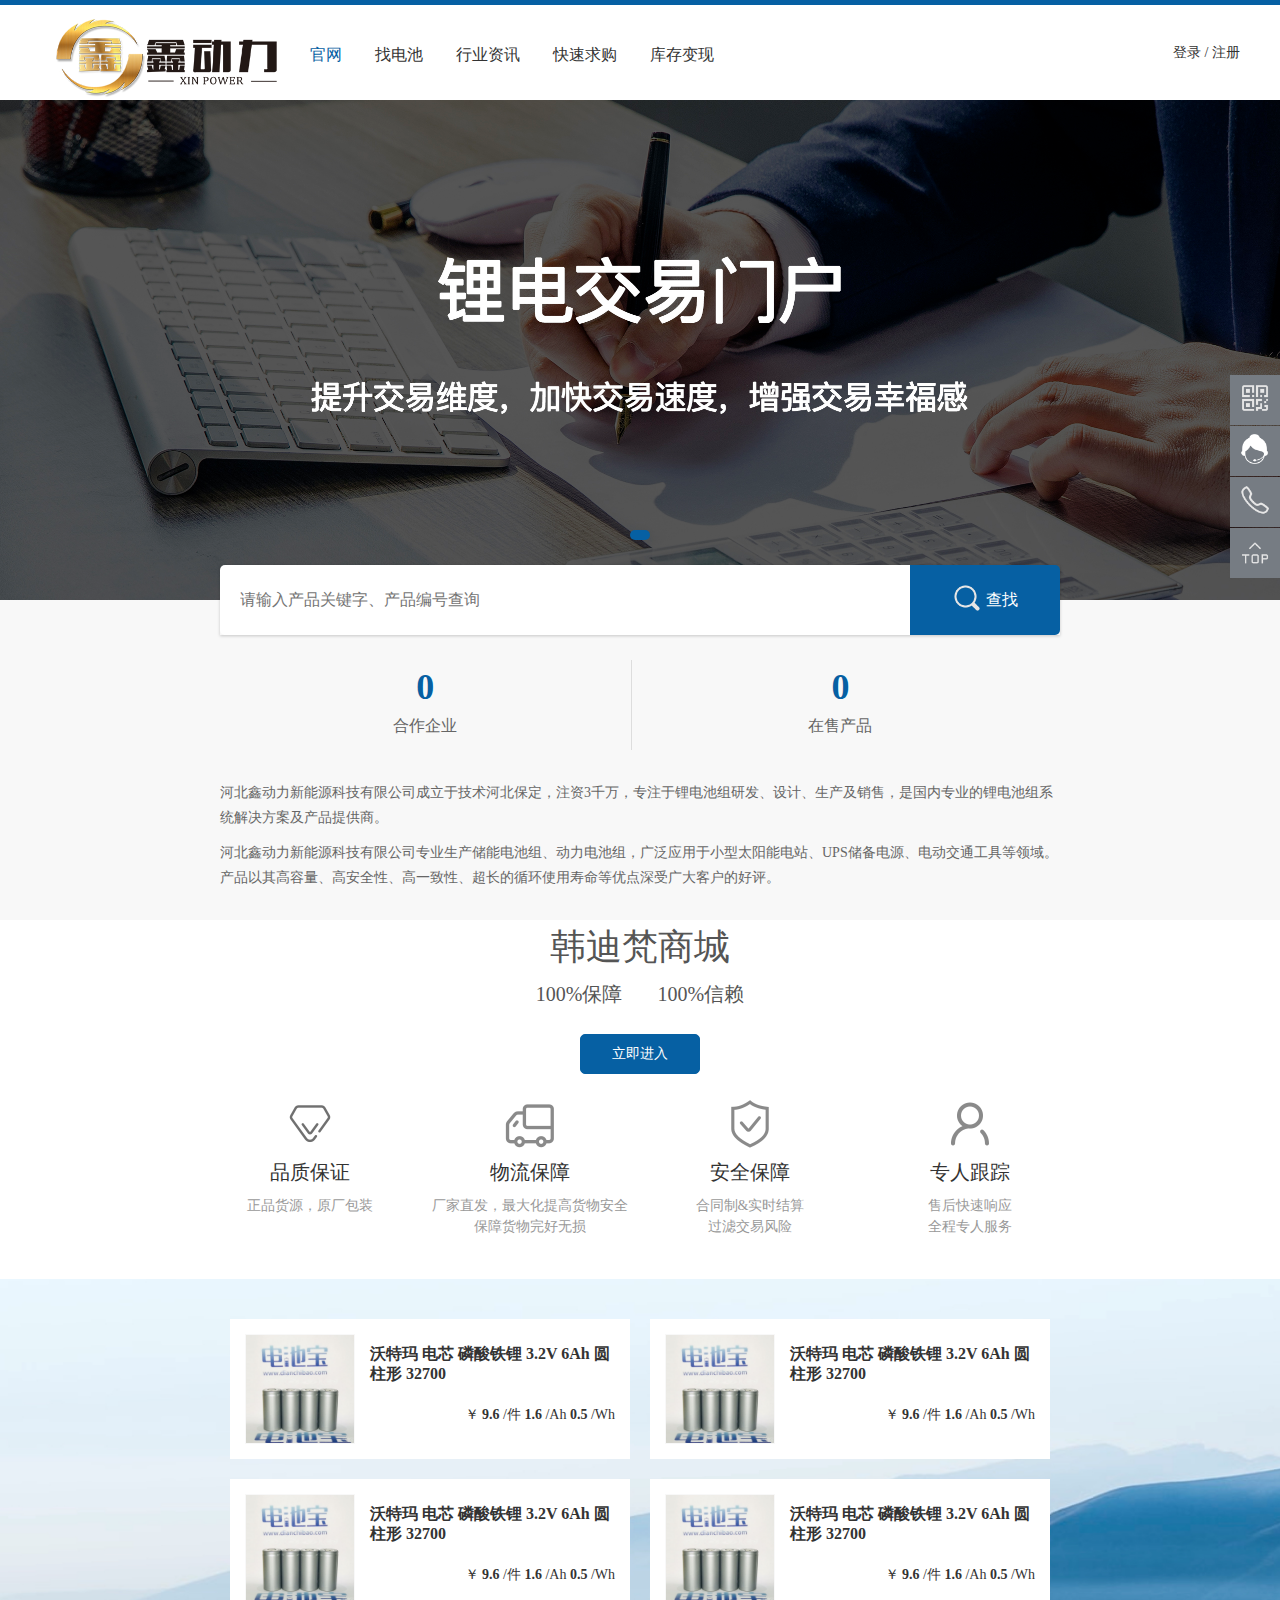
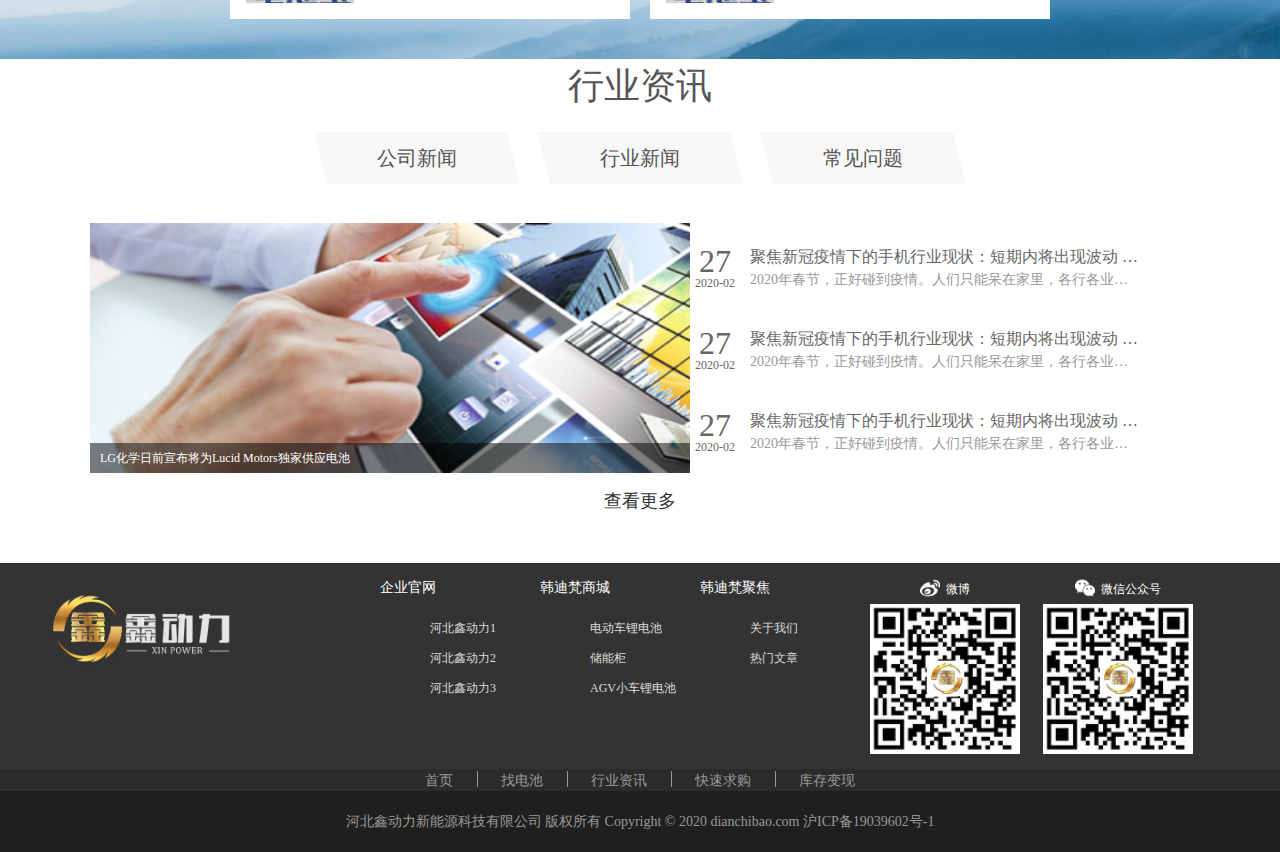
<file: index.html>
﻿<!DOCTYPE html>
<html lang="zh_CN">
<head>
        <title>首页-河北鑫动力新能源科技有限公司</title>
        <meta charset="UTF-8">
        <meta name="viewport" content="width=device-width, initial-scale=1.0">
        <meta http-equiv="X-UA-Compatible" content="IE=edge,chrome=1">
        <meta name="renderer" content="webkit">
        <meta name="keywords" content="">
        <meta name="description" content="">
        <link href="css/common.d7a21df1.css" rel="stylesheet">
        <link href="css/index.d7a21df1.css" rel="stylesheet"></head>
<body>
	<!-- 头部 -->
  <div id="app">
    <header id="header">
      <div class="container">
        <div class="logo">
            <a href="index.html"><img class="img" src="picture/logo.png" alt="logo"></a>
        </div>
  <!-- 导航 -->
        <nav class="menu">
          <div class="item active">
            <span>
              <a href="index.html">官网</a>
            </span>
          </div>
          <div class="item ">
            <span>
              <a href="product/product.html">找电池</a>
            </span>
          </div>
          <div class="item ">
            <span>
              <a href="news/news.html">行业资讯</a>
            </span>
          </div>
          <div class="item ">
            <span>
              <a href="ksqg/ksqg.html">快速求购</a>
            </span>
          </div>
          <div class="item ">
          	<span>
              <a href="kcbx/kcbx.html">库存变现</a>
            </span>
          </div>
        </nav>
        <div class="user-auth">
            <span class="btn login-btn">登录</span>
            <span>/</span>
            <span class="btn register-btn"><a href="zc/zc.html">注册</a></span>
        </div>
      </div>
    </header>
    <div class="home" id="home">
<div class="home" id="home">
<!-- banner图 -->
    <div class=" banner">
      <div class="home-banner-swiper">
        <div class="swiper-container">
          <div class="swiper-wrapper">
            <div class="swiper-slide">
              <a href="http://www.dianchibao.com/product" target="_blank">
                <div class="img" style="background: url(images/6a3bf984f5eb42dea8068117448bc6d6.gif);"></div>
              </a>
            </div>
          </div>
          <div class="pagination"></div>
        </div>
      </div>
      <div class="banner-search">
        <input type="text" class="input" placeholder="请输入产品关键字、产品编号查询" autocomplete="off">
        <div class="btn">
          <i class="icon icon-search-w"></i>
          <span>查找</span>
        </div>
      </div>
    </div>
    <div class="about-content">
      <div class="container">
        <div class="num-box">
          <div class="box">
            <div class="num">0</div>
              <div class="text">合作企业</div>
            </div>
            <div class="box">
              <div class="num">0</div>
              <div class="text">在售产品</div>
            </div>
          </div>
          <div class="about-text">
            <p>河北鑫动力新能源科技有限公司成立于技术河北保定，注资3千万，专注于锂电池组研发、设计、生产及销售，是国内专业的锂电池组系统解决方案及产品提供商。</p>
            <p>河北鑫动力新能源科技有限公司专业生产储能电池组、动力电池组，广泛应用于小型太阳能电站、UPS储备电源、电动交通工具等领域。产品以其高容量、高安全性、高一致性、超长的循环使用寿命等优点深受广大客户的好评。</p>
          </div>
        </div>
      </div>
<!-- 韩迪梵商城 -->
      <div class="mail-content">
        <div class="title">
          <div class="title-text"><span>韩迪梵</span>商城</div>
            <div class="title-text-sub">
              <span>100%保障</span>
              <span>100%信赖</span>
            </div>
            <div class="title-link">
              <a href="product/product.html">
                <div class="btn button-pulse">
                  <div class="pulsing"></div>
                  <div class="btn-text">立即进入</div>
                </div>
              </a>
            </div>
          </div>
          <div class="container">
            <div class="icon-box">
              <div class="box">
                <div class="icon icon-box01"></div>
                <div class="icon-box-title">品质保证</div>
                <div class="icon-box-text">正品货源，原厂包装<br>&nbsp;</div>
              </div>
              <div class="box">
                <div class="icon icon-box02"></div>
                <div class="icon-box-title">物流保障</div>
                <div class="icon-box-text">厂家直发，最大化提高货物安全<br>保障货物完好无损</div>
              </div>
              <div class="box">
                <div class="icon icon-box03"></div>
                <div class="icon-box-title">安全保障</div>
                <div class="icon-box-text">合同制&实时结算<br>过滤交易风险</div>
              </div>
              <div class="box">
                <div class="icon icon-box04"></div>
                <div class="icon-box-title">专人跟踪</div>
                <div class="icon-box-text">售后快速响应<br>全程专人服务</div>
              </div>
            </div>
          </div>
        </div>
        <div class="commodity-bg">
          <div class="commodity-item row">
            <a href="/product/5035">
              <div class="item fl">
                <div class="item-img" style="background: url('images/0d4f3e549e6b4119b69551e874c9acf6.gif') no-repeat center; background-size: cover;"></div>
                <div class="item-title">沃特玛 电芯 磷酸铁锂 3.2V 6Ah 圆柱形 32700</div>
                <div class="item-price">
                  <span>￥</span>
                  <span class="r">9.6</span>
                  <span>/件</span>
                  <span class="r">1.6</span>
                  <span>/Ah</span>
                  <span class="r">0.5</span>
                  <span>/Wh</span>
                </div>
              </div>
            </a>
            <a href="/product/5035">
              <div class="item fl">
                <div class="item-img" style="background: url('images/0d4f3e549e6b4119b69551e874c9acf6.gif') no-repeat center; background-size: cover;"></div>
                <div class="item-title">沃特玛 电芯 磷酸铁锂 3.2V 6Ah 圆柱形 32700</div>
                <div class="item-price">
                  <span>￥</span>
                  <span class="r">9.6</span>
                  <span>/件</span>
                  <span class="r">1.6</span>
                  <span>/Ah</span>
                  <span class="r">0.5</span>
                  <span>/Wh</span>
                </div>
              </div>
            </a>
            <a href="/product/5035">
              <div class="item fl">
                <div class="item-img" style="background: url('images/0d4f3e549e6b4119b69551e874c9acf6.gif') no-repeat center; background-size: cover;"></div>
                <div class="item-title">沃特玛 电芯 磷酸铁锂 3.2V 6Ah 圆柱形 32700</div>
                <div class="item-price">
                  <span>￥</span>
                  <span class="r">9.6</span>
                  <span>/件</span>
                  <span class="r">1.6</span>
                  <span>/Ah</span>
                  <span class="r">0.5</span>
                  <span>/Wh</span>
                </div>
              </div>
            </a>
            <a href="/product/5035">
              <div class="item fl">
                <div class="item-img" style="background: url('images/0d4f3e549e6b4119b69551e874c9acf6.gif') no-repeat center; background-size: cover;"></div>
                <div class="item-title">沃特玛 电芯 磷酸铁锂 3.2V 6Ah 圆柱形 32700</div>
                <div class="item-price">
                  <span>￥</span>
                  <span class="r">9.6</span>
                  <span>/件</span>
                  <span class="r">1.6</span>
                  <span>/Ah</span>
                  <span class="r">0.5</span>
                  <span>/Wh</span>
                </div>
              </div>
            </a>
          </div>
        </div>
        <div class="title">
          <div class="title-text"><span>行业资讯</span></div>
          <div class="title-box">
            <a href="news/news.html">
              <div class="box">
                <span>公司新闻</span>
              </div>
            </a>
            <a href="news/news.html">
              <div class="box">
                <span>行业新闻</span>
              </div>
            </a>
            <a href="news/news.html">
              <div class="box">
                <span>常见问题</span>
              </div>
            </a>
          </div>
        </div>
        <div class="news-content">
          <div class="container">
            <div class="row">
              <div class="fl">
                <div class="article-item">
                  <img src="picture/news.jpg" alt="LG化学日前宣布将为Lucid Motors独家供应电池">
                  <div class="text">LG化学日前宣布将为Lucid Motors独家供应电池</div>
                </div>
              </div>
              <div class="fr">
                <div class="news-list">
                  <div class="item">
                    <div class="item-date">
                      <span class="n">27</span><br/>
                      <span>2020-02</span>
                    </div>
                    <div class="item-title ellipsis"><a href="news/newsa.html">聚焦新冠疫情下的手机行业现状：短期内将出现波动 整体影响不大</a></div>
                    <div class="item-description ellipsis"><a href="news/newsa.html">2020年春节，正好碰到疫情。人们只能呆在家里，各行各业都受到影响。问题是，新冠状病毒会对智能手机市场产生影响吗？</a></div>
                  </div>
                  <div class="item">
                    <div class="item-date">
                      <span class="n">27</span><br/>
                      <span>2020-02</span>
                    </div>
                    <div class="item-title ellipsis"><a href="news/newsa.html">聚焦新冠疫情下的手机行业现状：短期内将出现波动 整体影响不大</a></div>
                    <div class="item-description ellipsis"><a href="news/newsa.html">2020年春节，正好碰到疫情。人们只能呆在家里，各行各业都受到影响。问题是，新冠状病毒会对智能手机市场产生影响吗？</a></div>
                  </div>
                 <div class="item">
                    <div class="item-date">
                      <span class="n">27</span><br/>
                      <span>2020-02</span>
                    </div>
                    <div class="item-title ellipsis"><a href="news/newsa.html">聚焦新冠疫情下的手机行业现状：短期内将出现波动 整体影响不大</a></div>
                    <div class="item-description ellipsis"><a href="news/newsa.html">2020年春节，正好碰到疫情。人们只能呆在家里，各行各业都受到影响。问题是，新冠状病毒会对智能手机市场产生影响吗？</a></div>
                  </div>
                  
                  </div>
                </div>
                </div>
              </div>
              <div class="more">
                <a href="news/news.html">查看更多</a>
              </div>
            </div>
          </div>
        </div>
<!-- 底部 -->
        <div id="footer">
          <div class="container footer-content">
            <div class="row footer-hlep-nav">
              <div class="fl">
                <div class="footer-logo">
                  <div class="footer-contact">
                    <img src="images/logo-footer.png">
                    </div>
                  </div>
                </div>
                <div class="fl">
                  <div class="help-group fl">
                    <div class="item title">
                      <span>企业官网</span>
                    </div>
                    <div class="item">
                      <span style="margin-left: 50px;"><a href="http://www.hbxinpower.com/">河北鑫动力1</a></span>
                    </div>
                    <div class="item">
                      <span style="margin-left: 50px;"><a href="http://www.xdlhb.cn/">河北鑫动力2</a></span>
                    </div>
                    <div class="item">
                      <span style="margin-left: 50px;"><a href="http://www.hb-xdl.cn/">河北鑫动力3</a></span>
                    </div>
                  </div>
                  <div class="help-group fl">
                    <div class="item title">
                      <span>韩迪梵商城</span>
                    </div>
                    <div class="item">
                      <span style="margin-left: 50px;"><a href="product/product.html">电动车锂电池</a></span>
                    </div>
                    <div class="item">
                      <span style="margin-left: 50px;"><a href="product/product.html">储能柜</a></span>
                    </div>
                    <div class="item">
                      <span style="margin-left: 50px;"><a href="product/product.html">AGV小车锂电池</a></span>
                    </div>
                  </div>
                  <div class="help-group fl">
                    <div class="item title">
                      <span>韩迪梵聚焦</span>
                    </div>
                    <div class="item">
                      <span style="margin-left: 50px;"><a href="news/news.html">关于我们</a></span>
                    </div>
                    <div class="item">
                      <span style="margin-left: 50px;"><a href="news/news.html">热门文章</a></span>
                    </div>
                  </div>
                </div>
                <div class="fr">
                  <div class="footer-code">
                    <div class="item-code">
                      <div class="title">
                        <i class="icon icon-weibo"></i>
                            微博
                      </div>
                      <div class="img">
                        <img src="picture/weixin.jpg" alt="weibo dianchibao.com">
                      </div>
                    </div>
                    <div class="item-code">
                      <div class="title">
                        <i class="icon icon-wx"></i>
                          微信公众号
                      </div>
                      <div class="img">
                        <img src="picture/weixin.jpg" alt="微信">
                      </div>
                    </div>
                  </div>
                </div>
              </div>
            </div>
            <div class="footer-nav">
              <a href="index.html" class="box">首页</a>
              <div class="line"></div>
              <a href="product/product.html" class="box">找电池</a>
              <div class="line"></div>
              <a href="news/news.html" class="box">行业资讯</a>
              <div class="line"></div>
              <a href="ksqg/ksqg.html" class="box">快速求购</a>
              <div class="line"></div>
              <a href="kcbx/kcbx.html" class="box">库存变现</a>
            </div>
            <div class="copyright">
              <p>河北鑫动力新能源科技有限公司 版权所有 Copyright © 2020 dianchibao.com <a href="http://beian.miit.gov.cn" target="_blank">沪ICP备19039602号-1</a></p>
            </div>
          </div>
        </div>
        <div id="toolbar">
          <div class="toolbar-content">
            <div class="item item01 code">
              <div class="code-img">
                <div class="title">微信公众号</div>
                <div class="imgBox">
                  <img class="img" src="picture/weixin.jpg" alt="weixin">
                </div>
              </div>
              <div class="iconBox">
                <i class="icon icon-line-code"></i>
              </div>
            </div>
            <div class="item item02 qq">
              <a class="box" href="http://wpa.qq.com/msgrd?v=3&uin=2164618720&site=qq&menu=yes" target="_blank">
                <div class="text">
                  <span>客服</span>
                </div>
              </a>
            <div class="iconBox">
              <i class="icon icon-line-qq"></i>
            </div>
          </div>
          <div class="item item03 talphone">
            <span class="text">电话：021-54015537</span>
            <div class="iconBox">
              <i class="icon icon-line-phone"></i>
            </div>
          </div>
          <div class="item item04 top">
            <span class="text">顶部</span>
            <div class="iconBox">
              <i class="icon icon-line-top"></i>
            </div>
          </div>
        </div>
      </div>
<!-- 注册登录 -->
      <div id="sign">
        <div class="shade"></div>
        <div class="sign-content">
          <div class="sms-content">
            <div class="title">账号登录</div>
            <div class="input-item phone">
              <input class="input" type="text" placeholder="请输入手机号" autocomplete="off">
              <div class="warning pw"></div>
            </div>
            <div class="input-item getcode">
              <input class="input" type="text" autocomplete="off" placeholder="密码">
              <div class="warning pw"></div>
            </div>
            <div class="input-item">
              <div class="btn btn-login">立即登录</div>
            </div>
          </div>
          <div class="code-content">
            <div id="wx-code"></div>
          </div>
          <div class="other-sign">
            <div class="other-sign-icon">
              <div class="btn sms active">
                <i class="icon icon-message-w w"></i>
                <i class="icon icon-message-b b"></i>
              </div>
            </div>
          </div>
          <a class="btn register-btn" href="zc/zc.html">快速注册</a>
       </div>
      </div>
      <div class="modal" id="confirm">
        <div class="shade close"></div>
        <div class="modal-content" style="width: 400px;">
          <div class="modal-head">
            <div class="title">温馨提示</div>
            <div class="close">
               <i class="icon icon-close"></i>
            </div>
          </div>
          <div class="modal-body">
            <div class="content">是否确定删除？</div>
            <div class="btns">
            <div class="btn ok">确定</div>
            <div class="btn cancel close">取消</div>
          </div>
          </div>
        </div>
      </div>
      <script type="text/javascript" src="js/common.d7a21df1042ad70cf2cf.js"></script><script type="text/javascript" src="js/index.d7a21df1042ad70cf2cf.js"></script>
    </body>
</html>
</file>
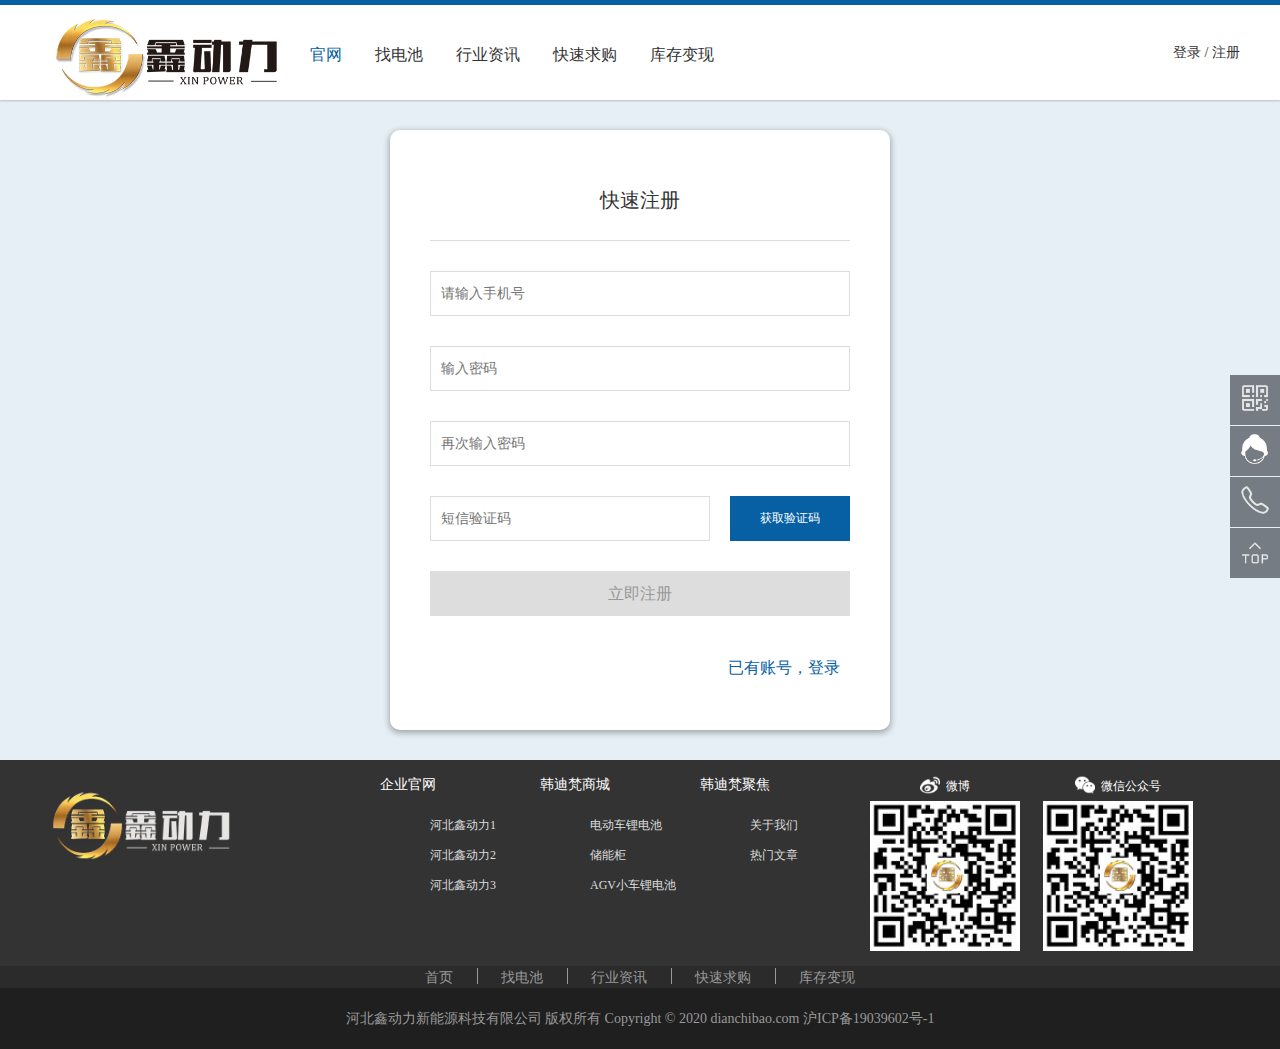
<file: zc/zc.html>
﻿<!DOCTYPE html>
<html lang="zh_CN">
    <head>
        <title>注册-电池宝 www.dianchibao.com</title>
        <meta charset="UTF-8">
        <meta name="viewport" content="width=device-width, initial-scale=1.0">
        <meta http-equiv="X-UA-Compatible" content="IE=edge,chrome=1">
        <meta name="renderer" content="webkit">
        <meta name="keywords" content="">
        <meta name="description" content="">
        <link href="../css/common.d7a21df1.css" rel="stylesheet">
        <link href="../css/register.d7a21df1.css" rel="stylesheet">
    </head>
<body>
<!-- 头部 -->
  <div id="app">
    <header id="header">
      <div class="container">
        <div class="logo">
            <a href="../index.html"><img class="img" src="../picture/logo.png" alt="logo"></a>
        </div>
  <!-- 导航 -->
        <nav class="menu">
          <div class="item active">
            <span>
              <a href="../index.html">官网</a>
            </span>
          </div>
          <div class="item ">
            <span>
              <a href="../product/product.html">找电池</a>
            </span>
          </div>
          <div class="item ">
            <span>
              <a href="../news/news.html">行业资讯</a>
            </span>
          </div>
          <div class="item ">
            <span>
              <a href="../ksqg/ksqg.html">快速求购</a>
            </span>
          </div>
          <div class="item ">
            <span>
              <a href="../kcbx/kcbx.html">库存变现</a>
            </span>
          </div>
        </nav>
        <div class="user-auth">
            <span class="btn login-btn">登录</span>
            <span>/</span>
            <span class="btn register-btn"><a href="zc.html">注册</a></span>
        </div>
      </div>
    </header>
    <div class="home" id="home">
<!-- 注册 -->
        <div class="container">
            <div class="register" id="register" data-openId="">
                <div class="register-content">
                    <div class="sms-content">
                        <div class="title">快速注册</div>
                        <div class="input-item phone">
                            <input class="input" type="text" placeholder="请输入手机号" autocomplete="off">
                            <div class="warning pw"></div>
                        </div>
                        <div class="input-item phone">
                            <input class="input" type="text" placeholder="输入密码" autocomplete="off">
                            <div class="warning pw"></div>
                        </div>
                        <div class="input-item phone">
                            <input class="input" type="text" placeholder="再次输入密码" autocomplete="off">
                            <div class="warning pw"></div>
                        </div>
                        <div class="input-item getcode">
                            <input class="input" type="text" autocomplete="off" placeholder="短信验证码">
                            <div class="btn btn-getCode">获取验证码</div>
                            <div class="warning cd"></div>
                        </div>
                        
                        <div class="input-item">
                            <div class="btn btn-register">立即注册</div>
                        </div>
                    </div>
                    <a class="btn login-btn" href="/login">已有账号，登录</a>
                    
                </div>
            </div>
        </div>
<div id="footer">
          <div class="container footer-content">
            <div class="row footer-hlep-nav">
              <div class="fl">
                <div class="footer-logo">
                  <div class="footer-contact">
                    <img src="../images/logo-footer.png">
                    </div>
                  </div>
                </div>
                <div class="fl">
                  <div class="help-group fl">
                    <div class="item title">
                      <span>企业官网</span>
                    </div>
                    <div class="item">
                      <span style="margin-left: 50px;"><a href="http://www.hbxinpower.com/">河北鑫动力1</a></span>
                    </div>
                    <div class="item">
                      <span style="margin-left: 50px;"><a href="http://www.xdlhb.cn/">河北鑫动力2</a></span>
                    </div>
                    <div class="item">
                      <span style="margin-left: 50px;"><a href="http://www.hb-xdl.cn/">河北鑫动力3</a></span>
                    </div>
                  </div>
                  <div class="help-group fl">
                    <div class="item title">
                      <span>韩迪梵商城</span>
                    </div>
                    <div class="item">
                      <span style="margin-left: 50px;"><a href="../product/product.html">电动车锂电池</a></span>
                    </div>
                    <div class="item">
                      <span style="margin-left: 50px;"><a href="../product/product.html">储能柜</a></span>
                    </div>
                    <div class="item">
                      <span style="margin-left: 50px;"><a href="../product/product.html">AGV小车锂电池</a></span>
                    </div>
                  </div>
                  <div class="help-group fl">
                    <div class="item title">
                      <span>韩迪梵聚焦</span>
                    </div>
                    <div class="item">
                      <span style="margin-left: 50px;"><a href="../news/news.html">关于我们</a></span>
                    </div>
                    <div class="item">
                      <span style="margin-left: 50px;"><a href="../news/news.html">热门文章</a></span>
                    </div>
                  </div>
                </div>
                <div class="fr">
                  <div class="footer-code">
                    <div class="item-code">
                      <div class="title">
                        <i class="icon icon-weibo"></i>
                            微博
                      </div>
                      <div class="img">
                        <img src="../picture/weixin.jpg" alt="weibo dianchibao.com">
                      </div>
                    </div>
                    <div class="item-code">
                      <div class="title">
                        <i class="icon icon-wx"></i>
                          微信公众号
                      </div>
                      <div class="img">
                        <img src="../picture/weixin.jpg" alt="微信">
                      </div>
                    </div>
                  </div>
                </div>
              </div>
            </div>
            <div class="footer-nav">
              <a href="index.html" class="box">首页</a>
              <div class="line"></div>
              <a href="../product/product.html" class="box">找电池</a>
              <div class="line"></div>
              <a href="../news/news.html" class="box">行业资讯</a>
              <div class="line"></div>
              <a href="../ksqg/ksqg.html" class="box">快速求购</a>
              <div class="line"></div>
              <a href="../kcbx/kcbx.html" class="box">库存变现</a>
            </div>
            <div class="copyright">
              <p>河北鑫动力新能源科技有限公司 版权所有 Copyright © 2020 dianchibao.com <a href="http://beian.miit.gov.cn" target="_blank">沪ICP备19039602号-1</a></p>
            </div>
          </div>
        </div>
        <div id="toolbar">
          <div class="toolbar-content">
            <div class="item item01 code">
              <div class="code-img">
                <div class="title">微信公众号</div>
                <div class="imgBox">
                  <img class="img" src="../picture/weixin.jpg" alt="weixin">
                </div>
              </div>
              <div class="iconBox">
                <i class="icon icon-line-code"></i>
              </div>
            </div>
            <div class="item item02 qq">
              <a class="box" href="http://wpa.qq.com/msgrd?v=3&uin=2164618720&site=qq&menu=yes" target="_blank">
                <div class="text">
                  <span>客服</span>
                </div>
              </a>
            <div class="iconBox">
              <i class="icon icon-line-qq"></i>
            </div>
          </div>
          <div class="item item03 talphone">
            <span class="text">电话：021-54015537</span>
            <div class="iconBox">
              <i class="icon icon-line-phone"></i>
            </div>
          </div>
          <div class="item item04 top">
            <span class="text">顶部</span>
            <div class="iconBox">
              <i class="icon icon-line-top"></i>
            </div>
          </div>
        </div>
      </div>
<!-- 注册登录 -->
      <div id="sign">
        <div class="shade"></div>
        <div class="sign-content">
          <div class="sms-content">
            <div class="title">账号登录</div>
            <div class="input-item phone">
              <input class="input" type="text" placeholder="请输入手机号" autocomplete="off">
              <div class="warning pw"></div>
            </div>
            <div class="input-item getcode">
              <input class="input" type="text" autocomplete="off" placeholder="密码">
              <div class="warning pw"></div>
            </div>
            <div class="input-item">
              <div class="btn btn-login">立即登录</div>
            </div>
          </div>
          <div class="code-content">
            <div id="wx-code"></div>
          </div>
          <div class="other-sign">
            <div class="other-sign-icon">
              <div class="btn sms active">
                <i class="icon icon-message-w w"></i>
                <i class="icon icon-message-b b"></i>
              </div>
            </div>
          </div>
          <a class="btn register-btn" href="zc/zc.html">快速注册</a>
       </div>
      </div>
      <div class="modal" id="confirm">
        <div class="shade close"></div>
        <div class="modal-content" style="width: 400px;">
          <div class="modal-head">
            <div class="title">温馨提示</div>
            <div class="close">
               <i class="icon icon-close"></i>
            </div>
          </div>
          <div class="modal-body">
            <div class="content">是否确定删除？</div>
            <div class="btns">
            <div class="btn ok">确定</div>
            <div class="btn cancel close">取消</div>
          </div>
          </div>
        </div>
      </div>
      <script type="text/javascript" src="../js/common.d7a21df1042ad70cf2cf.js"></script><script type="text/javascript" src="../js/index.d7a21df1042ad70cf2cf.js"></script>
    </body>
</html>
</file>
<file: css/common.d7a21df1.css>
﻿.ellipsis{overflow:hidden;text-overflow:ellipsis;white-space:nowrap}*,:after,:before{-webkit-box-sizing:border-box;box-sizing:border-box}blockquote,body,button,dd,div,dl,dt,fieldset,form,h1,h2,h3,h4,h5,h6,input,li,ol,p,pre,td,textarea,th,ul{margin:0;padding:0}ol,ul{list-style:none}input{vertical-align:middle;line-height:inherit;color:#333;border:1px solid #ddd}input,select{font-family:Avenir,PingFang SC,Microsoft Yahei;-webkit-appearance:none;-moz-appearance:none;appearance:none}select{background:url(../images/icon-select.png) no-repeat scroll 100% #fff;background-size:20px 15px;padding-right:15px;border-radius:0}select::-ms-expand,select::-webkit-expand{display:none}table{border-collapse:collapse;border-spacing:0;background-color:rgba(0,0,0,0);table-layout:fixed;width:100%}.tb-void thead{background:#fafafa;height:34px;line-height:34px}.tb-void thead th{font-weight:inherit}:focus{outline:0}textarea{resize:none}body{font-family:Avenir,PingFang SC,Microsoft Yahei;font-size:12px;line-height:1.5;background:#fff;color:#333;min-width:1200px}.container,body{position:relative}.container{margin-right:auto;margin-left:auto;width:1200px}.container:before{content:"";display:table}.container:after{content:"";display:table;clear:both}.row:before{content:"";display:table}.row:after{content:"";display:table;clear:both}.fl{float:left}.fr{float:left;}.btn{border:none;cursor:pointer;display:inline-block;-moz-user-select:-moz-none;-moz-user-select:none;-o-user-select:none;-webkit-user-select:none;-ms-user-select:none;user-select:none}.btn.btn-primary{background:#0660a3;border:2px solid #0660a3;color:#fff;line-height:1.5;height:35px;font-size:12px;padding:0 20px;text-align:center;border-radius:5px}img{border:none}a{text-decoration:none;color:inherit}a:hover{color:#0660a3}::-ms-clear,::-ms-reveal{display:none}.mt20{margin-top:20px}.pt20{padding-top:20px}.text-align-left{text-align:left}.text-align-right{text-align:right}.text-align-center{text-align:center}.bg-gray{background:#f5f5f5}.gap{display:inline-block;width:18px}.c3{color:#333}.shade{background:#000;opacity:.6;filter:Alpha(opacity=60);position:absolute;top:0;right:0;bottom:0;left:0;z-index:1}.input-error-notice{background-color:#ffdcdc;-webkit-animation:errorNotice .6s;animation:errorNotice .6s;-webkit-animation-iteration-count:2;animation-iteration-count:2}@-webkit-keyframes errorNotice{0%,to{background:#fff}50%{background:#ffdcdc}}@keyframes errorNotice{0%,to{background:#fff}50%{background:#ffdcdc}}.validate{width:100%;height:100%;position:relative;background:#f4f4f4;text-align:center;line-height:40px;color:#999;font-size:14px}.validate .box-bg{width:0;background:#7ac23c;z-index:1}.validate .box,.validate .box-bg{height:40px;position:absolute;left:0}.validate .box{background:#fff;text-align:center;border:1px solid #e9e8e7;width:50px;top:0;z-index:10;cursor:move}.validate .box .icon-success{position:relative;top:4px;display:none}.validate .text{position:relative;z-index:5}.validate .text.y{display:none;color:#fff}.validate.success .text.n{display:none}.validate.success .text.y{display:inline-block;margin-right:50px}.validate.success .icon-right{display:none}.validate.success .box{cursor:default}.checkbox-content,.validate.success .box .icon-success{display:inline-block}.checkbox-content{position:relative;width:16px;height:16px;top:3px}.checkbox-content .checkbox{width:100%;height:100%;position:absolute;opacity:0;z-index:10;top:0}.checkbox-content .checkbox+label{position:absolute;z-index:1;width:100%;height:100%;border:1px solid #999;border-radius:2px;background:none;cursor:pointer}.checkbox-content .checkbox:checked+label{background-image:url(../images/icon-check.png);background-size:cover;border:1px solid rgba(0,0,0,0)}.icon-error{background:url(../images/icon-error.png);width:50px;height:100px}.icon-close{background:url(../images/icon-close.png);width:20px;height:20px}.icon-play{background:url(../images/icon-play.png);width:50px;height:50px}.icon-select{background:url(../images/icon-select.png);width:20px;height:15px}.icon-contact-w{background:url(../images/icon-contact-w.png);width:100px;height:100px}.icon-message-w{background:url(../images/icon-message-w.png);width:40px;height:40px}.icon-message-b{background:url(../images/icon-message-b.png);width:40px;height:40px}.icon-wx-w{background:url(../images/icon-wx-w.png)}.icon-wx-b,.icon-wx-w{width:40px;height:40px}.icon-wx-b{background:url(../images/icon-wx-b.png)}.icon-qq-w{background:url(../images/icon-qq-w.png)}.icon-qq-b,.icon-qq-w{width:40px;height:40px}.icon-qq-b{background:url(../images/icon-qq-b.png)}.icon-qq-colour{background:url(../images/icon-qq-colour.png);width:20px;height:20px}.icon-hot{background:url(../images/icon-hot.png);width:15px;height:15px}.icon-userinfo{background:url(../images/icon-userinfo.png);width:20px;height:20px}.icon-robot{background:url(../images/icon-robot.png);width:200px;height:200px}.icon-purchase{background:url(../images/icon-purchase.png);width:15px;height:15px}.icon-pdf{background:url(../images/icon-pdf.png);width:20px;height:20px}.icon-stock{background:url(../images/icon-stock.png);width:15px;height:15px}.icon-address{background:url(../images/icon-address.png);width:18px;height:15px}.icon-invoice{background:url(../images/icon-invoice.png);width:18px;height:15px}.icon-active{background:url(../images/icon-active.png);width:20px;height:20px}.icon-search-b{background:url(../images/icon-search-b.png);width:20px;height:20px}.icon-search-w{background:url(../images/icon-search-w.png);width:30px;height:30px}.icon-line-qq{background:url(../images/icon-contact-w.png);width:30px;height:30px}.icon-line-qq-b{background:url(../images/icon-line-qq-b.png);width:30px;height:30px}.icon-line-top{background:url(../images/icon-line-top.png);width:30px;height:30px}.icon-line-phone{background:url(../images/icon-line-phone.png);width:30px;height:30px}.icon-line-code{background:url(../images/icon-line-code.png);width:30px;height:30px}.icon-wx{background:url(../images/icon-wx.png)}.icon-weibo,.icon-wx{width:20px;height:20px}.icon-weibo{background:url(../images/icon-weibo.png)}.icon-unfold{border:6px solid rgba(0,0,0,0);border-bottom-color:#666}.icon-down,.icon-unfold{display:inline-block;width:0;height:0}.icon-down{border:6px solid rgba(0,0,0,0);border-top-color:#666}.icon-minus,.icon-plus{width:20px;height:20px;position:relative}.icon-minus:before,.icon-plus:before{content:"";width:11px;height:1px;background:#666;position:absolute;top:9.5px;left:4.5px}.icon-plus:after{content:"";width:1px;height:11px;background:#666;position:absolute;top:4.5px;left:9.5px}.icon-arrow-right{width:20px;height:20px;position:relative}.icon-arrow-right:before{content:">";font-size:14px;line-height:20px;text-align:center;width:100%;height:100%;color:#666}.icon-arrow-top{-webkit-transform:rotate(45deg);-ms-transform:rotate(45deg);transform:rotate(45deg)}.icon{display:inline-block;background-size:contain;background-repeat:no-repeat}.notification{z-index:999999;width:300px;min-height:65px;position:fixed;top:240px;right:0;padding:20px 20px 20px 60px;background:#fff;-webkit-box-shadow:0 0 5px 1px rgba(0,0,0,.3);box-shadow:0 0 5px 1px rgba(0,0,0,.3);-webkit-animation:myNotiInit .5s;animation:myNotiInit .5s;-webkit-transition:.2s;-o-transition:.2s;transition:.2s}.notification .icon{position:absolute;left:10px;top:10px;text-align:center}.notification .icon.success{color:green}.notification .icon.error{color:red}.notification .content{line-height:24px;font-size:16px;color:#333}@-webkit-keyframes myNotiInit{0%{right:-300px}to{right:0}}@keyframes myNotiInit{0%{right:-300px}to{right:0}}.page{text-align:right;height:50px;line-height:35px;font-size:0;padding-top:15px}.page .page-body{display:inline-block}.page .pageWrap{height:35px;float:left;overflow:hidden}.page .btn,.page .page-item{float:left;height:32px;line-height:30px;text-align:center;padding:0 12px;background:#fff;border:1px solid #e9e8e7;cursor:pointer;margin:0 4px;border-radius:3px;color:#666;font-size:12px}.page .pageSelect{float:left;width:100000px;text-align:left}.page .pageSelect .page-item{width:40px;padding:0}.page .pageSelect .page-item.sel-page{border:1px solid #0660a3;color:#0660a3}.page .disabled{pointer-events:none;color:#999}#invoiceSave .input-item{width:100%;margin-bottom:20px}#invoiceSave .input-item .name{float:left;width:100px;text-align:right;padding-right:10px;line-height:35px}#invoiceSave .input-item .name .r{color:red}#invoiceSave .input-item .input{float:left;width:400px}#invoiceSave .input-item .input input{width:100%;color:#666;height:35px;padding:0 8px}#invoiceSave .input-item .input select{width:32%;height:35px;padding:0 8px;border:1px solid #ddd;color:#666;margin-right:4px}#invoiceSave .input-item .input select.district{margin-right:0}#invoiceSave .input-item .input .address{margin-top:10px}#invoiceSave .input-item .input .warning{color:red;display:none}#invoiceSave .input-item .btn.submit{background-color:#0660a3;color:#fff;width:100px;height:35px;text-align:center;line-height:35px;margin-top:20px}.modal{display:none;position:fixed;left:0;top:0;bottom:0;right:0;z-index:999}.modal .modal-content{z-index:10;background:#fff;position:absolute;left:50%;top:50%;-webkit-transform:translate(-50%,-50%);-ms-transform:translate(-50%,-50%);transform:translate(-50%,-50%)}.modal .modal-content .modal-head{height:40px;line-height:40px;background:#f5f5f5;position:relative;padding:0 45px 0 10px}.modal .modal-content .modal-head .close{width:45px;position:absolute;right:0;top:0;bottom:0;text-align:center;font-size:24px;cursor:pointer}.modal .modal-content .modal-head .title{font-size:14px;color:#666}.modal .modal-content .modal-body{padding:20px}#confirm .content{font-size:18px;color:#666;text-align:center}#confirm .btns{text-align:center;margin-top:20px}#confirm .btns .btn{width:105px;height:35px;background:#0660a3;border:1px solid #0660a3;color:#fff;line-height:33px;font-size:14px;text-align:center;margin:0 10px}#confirm .btns .btn.cancel{border:1px solid #e9e8e7;background:#f4f4f4;color:#666}#orderUpMemo{text-align:center}#orderUpMemo .des{text-align:center;color:#999}#orderUpMemo .content-box{display:inline-block;margin:30px auto;min-height:80px}#orderUpMemo .content-box .box{float:left;width:80px;height:80px;background:#fff;border:1px solid #ddd;position:relative;margin:0 6px}#orderUpMemo .content-box .box .del{cursor:pointer;position:absolute;width:18px;height:18px;top:0;right:0;background:#333}#orderUpMemo .content-box .box .del .icon{width:10px;height:10px;position:relative;top:0}#orderUpMemo .content-box .box.up{cursor:pointer}#orderUpMemo .content-box .box.up:after,#orderUpMemo .content-box .box.up:before{content:"";width:40px;height:1px;background:#ddd;position:absolute;top:39.5px;left:20px}#orderUpMemo .content-box .box.up:after{-webkit-transform:rotate(90deg);-ms-transform:rotate(90deg);transform:rotate(90deg)}#orderUpMemo .content-box .box.up input{display:none}#orderUpMemo .memo-footer{text-align:center}#orderUpMemo .memo-footer .btn{width:105px;height:35px;background:#0660a3;border:1px solid #0660a3;color:#fff;line-height:33px;font-size:14px;text-align:center;margin:0 10px}#orderUpMemo .memo-footer .btn.close{border:1px solid #e9e8e7;background:#f4f4f4;color:#666}#addressSave .input-item{width:100%;margin-bottom:20px}#addressSave .input-item .name{float:left;width:100px;text-align:right;padding-right:10px;line-height:35px}#addressSave .input-item .name .r{color:red}#addressSave .input-item .input{float:left;width:400px}#addressSave .input-item .input input{width:100%;color:#666;height:35px;padding:0 8px}#addressSave .input-item .input select{width:32%;height:35px;padding:0 8px;border:1px solid #ddd;color:#666;margin-right:4px}#addressSave .input-item .input select.district{margin-right:0}#addressSave .input-item .input .address{margin-top:10px}#addressSave .input-item .input .warning{color:red;display:none}#addressSave .input-item .btn.submit{background-color:#0660a3;color:#fff;width:100px;height:35px;text-align:center;line-height:35px;margin-top:20px}#toolbar{position:fixed;top:0;bottom:0;right:0;width:0;background:#767c83;z-index:99}#toolbar .toolbar-content{position:absolute;width:50px;height:150px;top:50%;right:0;margin-top:-75px}#toolbar .toolbar-content .item{position:absolute;right:0;width:50px;height:50px;background:#767c83;text-align:center;cursor:pointer;border-radius:3px 0 0 3px;-webkit-transition:.2s;-o-transition:.2s;transition:.2s}#toolbar .toolbar-content .item .text{display:inline-block;width:80px;position:absolute;top:0;left:0;bottom:0;text-align:left;padding-left:10px;color:#fff;line-height:50px;font-size:14px;display:none;z-index:1}#toolbar .toolbar-content .item .iconBox{width:50px;height:50px;position:absolute;right:0;top:0;background:#767c83;-webkit-transition:.2s;-o-transition:.2s;transition:.2s;z-index:2}#toolbar .toolbar-content .item .code-img{display:none;position:absolute;right:50px;top:0;width:200px;height:220px;background:#0660a3;border-radius:3px}#toolbar .toolbar-content .item .code-img .title{font-size:14px;color:#fff;text-align:center;line-height:30px}#toolbar .toolbar-content .item .code-img .imgBox{width:180px;height:180px;padding:4px;background:#fff;margin:1px auto}#toolbar .toolbar-content .item .code-img .img{width:100%;height:100%}#toolbar .toolbar-content .item .icon{position:relative;top:8px}#toolbar .toolbar-content .item.top .icon{top:10px}#toolbar .toolbar-content .item:hover{width:100px;background:#0660a3}#toolbar .toolbar-content .item:hover .iconBox{background:#0660a3}#toolbar .toolbar-content .item:hover .text{display:inline-block}#toolbar .toolbar-content .item01{top:0}#toolbar .toolbar-content .item01:hover{width:36px;background:#0660a3}#toolbar .toolbar-content .item01:hover .iconBox{background:#0660a3}#toolbar .toolbar-content .item01:hover .code-img{display:block}#toolbar .toolbar-content .item02{top:51px}#toolbar .toolbar-content .item02:hover{width:100px;background:#0660a3}#toolbar .toolbar-content .item02:hover .iconBox{background:#0660a3}#toolbar .toolbar-content .item02:hover .text{display:inline-block;width:100px}#toolbar .toolbar-content .item03{top:102px}#toolbar .toolbar-content .item03:hover{width:200px;background:#0660a3}#toolbar .toolbar-content .item03:hover .iconBox{background:#0660a3}#toolbar .toolbar-content .item03:hover .text{display:inline-block;width:180px}#toolbar .toolbar-content .item04{top:153px}#sign{display:none;position:fixed;top:0;bottom:0;right:0;left:0;z-index:999}#sign .sign-content{position:absolute;left:50%;top:50%;width:500px;height:500px;margin-top:-250px;margin-left:-250px;background:#fff;z-index:10;padding:20px;-webkit-box-shadow:0 2px 6px 1px rgba(0,0,0,.3);box-shadow:0 2px 6px 1px rgba(0,0,0,.3);border-radius:10px}#sign .sign-content .title{color:#333;font-size:20px;font-weight:500;text-align:center;line-height:80px;border-bottom:1px solid #ddd}#sign .sign-content .sms-content{width:100%;padding:10px 20px}#sign .sign-content .sms-content .input-item{width:100%;margin-top:30px;position:relative}#sign .sign-content .sms-content .input-item .input{width:100%;line-height:45px;height:45px;font-size:14px;color:#666;padding:0 10px;border:1px solid #ddd}#sign .sign-content .sms-content .input-item .btn-login{background:#ddd;color:#999;text-align:center;line-height:46px;height:45px;font-size:16px;width:100%;pointer-events:none}#sign .sign-content .sms-content .input-item .btn-login.active{background:#0660a3;color:#fff;pointer-events:auto}#sign .sign-content .sms-content .input-item.getcode{position:relative}#sign .sign-content .sms-content .input-item.getcode .input{}#sign .sign-content .sms-content .input-item.getcode .btn{width:120px;text-align:center;background:#0660a3;color:#fff;line-height:45px;height:45px;position:absolute;right:0;top:0}#sign .sign-content .sms-content .input-item.getcode .btn.disable{background:#ddd;color:#999;pointer-events:none}#sign .sign-content .warning{line-height:20px;font-size:14px;color:red;display:none;position:absolute;bottom:-20px;left:0;padding-left:10px}#sign .sign-content .other-sign{width:100%;position:absolute;bottom:40px;left:0;right:0;text-align:left;padding:0 30px}#sign .sign-content .other-sign .other-sign-icon .btn{display:inline-block;margin:20px 20px 0}#sign .sign-content .other-sign .other-sign-icon .btn.active .icon.w,#sign .sign-content .other-sign .other-sign-icon .btn .icon.b,#sign .sign-content .other-sign .other-sign-icon .btn:hover .icon.w{display:none}#sign .sign-content .other-sign .other-sign-icon .btn.active .icon.b,#sign .sign-content .other-sign .other-sign-icon .btn:hover .icon.b{display:inline-block}#sign .sign-content .register-btn{position:absolute;bottom:50px;right:50px;color:#0660a3;font-size:16px}#sign #wx-code{text-align:center}.menu{height:30px;line-height:30px;position:absolute;top:35px;left:270px;z-index:8}.menu .item{position:relative;display:inline-block;margin-right:30px;font-size:16px}.menu .item a{color:#333}.menu .item.active a{color:#0660a3}.menu-help{width:300px;background:#fff}.menu-help .item{line-height:38px;height:38px;padding-left:20px;font-size:14px;color:#666;position:relative}.menu-help .item a{color:#666}.menu-help .item.active a{color:#0660a3}.menu-help .item.nav-title{background:#0660a3;font-size:16px;color:#fff;font-weight:700}.menu-help .item.title{cursor:pointer;color:#333;font-size:14px}.menu-help .item.title .icon{position:relative;-webkit-transform:rotate(-90deg);-ms-transform:rotate(-90deg);transform:rotate(-90deg)}.menu-help .item.title.active .icon{-webkit-transform:rotate(0deg);-ms-transform:rotate(0deg);transform:rotate(0deg)}.menu-help .subitem .item{padding-left:60px;position:relative}.menu-help .subitem .item:before{content:"";width:8px;height:8px;border-radius:8px;border:1px solid #333;background-color:#fff;position:absolute;top:14px;left:45px}.menu-help .subitem .item.active:before{border-color:#0660a3}.menu-user{width:200px;height:600px;background-color:#fff}.menu-user .item{line-height:60px;height:60px;padding-left:40px;font-size:14px;font-weight:400;color:#333;position:relative}.menu-user .item .icon{position:relative;top:2px;width:20px;margin:0 6px}.menu-user .item .icon.icon-userinfo{top:5px}.menu-user .item a{color:#555}.menu-user .item.active:before{content:"";width:4px;height:25px;background:#0660a3;position:absolute;left:5px;top:17.5px}.menu-user .item.active{background-color:#d0dfec;color:#0660a3}#footer{background:#333}#footer .footer-content{}#footer .footer-content .footer-logo{width:340px}#footer .footer-content .footer-logo img{width:200px}#footer .footer-content .footer-logo .footer-contact{color:#fff;font-size:20px;margin-top:20px;}#footer .footer-content .footer-logo .footer-contact .contact-time{color:#ddd;margin-top:10px;font-size:16px}#footer .footer-content .footer-code{width:350px}#footer .footer-content .footer-code .item-code{color:#fff;width:150px;display:inline-block;margin:10px}#footer .footer-content .footer-code .item-code .title{text-align:center;line-height:30px}#footer .footer-content .footer-code .item-code .title .icon{position:relative;top:5px;margin-right:3px}#footer .footer-content .footer-code .item-code .img{width:150px;}#footer .footer-content .footer-code .item-code .img img{width:100%;height:100%}#footer .footer-content .help-group{width:160px;margin-top:10px}#footer .footer-content .help-group .item{line-height:30px;font-size:12px;color:#ddd}#footer .footer-content .help-group .item a{color:#ddd;cursor:pointer}#footer .footer-content .help-group .item.title{font-size:14px;font-weight:500;margin-bottom:10px;color:#fff}#footer .footer-nav{background-color:#2b2b2b;text-align:center;color:#999;font-size:14px}#footer .footer-nav .line{width:1px;height:16px;margin:0 20px;display:inline-block;background-color:#999;position:relative;top:2px}#footer .copyright{font-size:14px;background-color:#1f1f1f;padding:20px 0}#footer .copyright p{text-align:center;color:#999}#footer .copyright a{color:#999}#header{height:100px;border-top:5px solid #0660a3;position:relative;background:#fff;-webkit-box-shadow:0 1px 2px rgba(0,0,0,.2);box-shadow:0 1px 2px rgba(0,0,0,.2)}#header .logo{width:250px;position:relative;top:0px}#header .logo .img{width:250px;height:100px}#header .search-input{width:340px;right:150px;top:27px}#header .search-input,#header .search-input .key{height:40px;line-height:40px;position:absolute;font-size:14px}#header .search-input .key{width:280px;border:2px solid #0660a3;border-right:none;background:#fff;padding:0 8px;left:0;top:0}#header .search-input input::-webkit-input-placeholder{color:#b2b2b2}#header .search-input .btn{width:60px;height:40px;line-height:40px;position:absolute;right:0;top:0;background:#0660a3;text-align:center}#header .search-input .btn .icon{width:20px;height:20px;position:relative;top:6px}#header .search-input .hot-search{position:absolute;bottom:0;left:0;height:24px;line-height:24px;font-size:12px;color:#666}#header .search-input .hot-search .box{margin-right:10px;color:#666;cursor:pointer}#header .search-input .history{display:none;position:absolute;top:36px;left:0;right:0;background:#fff;z-index:10;border:1px solid #f0f0f0;padding:5px 10px;font-size:12px;color:#999;line-height:25px}#header .search-input .history .clear{cursor:pointer}#header .search-input .history .clear:hover{color:#0660a3;text-decoration:underline}#header .search-input .history .box{width:100%;position:relative;line-height:30px;color:#333;padding:0 10px;cursor:pointer}#header .search-input .history .box .del{display:none;position:absolute;top:0;right:20px}#header .search-input .history .box .del:hover{color:#0660a3;text-decoration:underline}#header .search-input .history .box:hover{background:#f8f8f8}#header .search-input .history .box:hover .del{display:block}#header .user-auth,#header .user-status{height:95px;line-height:95px;color:#333;position:absolute;right:0;top:0;font-size:14px;text-align:right}#header .user-status{width:120px;z-index:999}#header .user-status .user-account{cursor:pointer}#header .user-status .icon{position:relative;top:4px}#header .user-status .user-status-down{width:120px;line-height:40px;padding:10px 0;position:absolute;top:100%;background-color:#fff;-webkit-box-shadow:0 1px 2px 0 rgba(0,0,0,.2);box-shadow:0 1px 2px 0 rgba(0,0,0,.2);text-align:left;display:none}#header .user-status .user-status-down .item{padding-left:20px}#header .user-status:hover .user-status-down{display:block}#shortcut{background:#f4f4f4;height:30px;line-height:30px;border-bottom:1px solid #e9e8e7}#shortcut.index .customer-service{padding-left:240px}#shortcut .shortcut-nav{position:absolute;right:0;top:0}#shortcut .nav-group .item{color:#999;font-size:12px;display:inline-block;height:30px;line-height:30px;cursor:pointer;position:relative}#shortcut .nav-group .item a{color:#999}#shortcut .nav-group .item .icon{color:#0660a3;font-size:18px;margin-right:5px;position:relative;top:2px}#shortcut .nav-group .item .icon-vip-min{top:5px}#shortcut .nav-group .item .item-down{width:80px;height:88px;z-index:10;position:absolute;left:0;top:100%}#shortcut .nav-group .item .item-down .img{width:80px;height:88px}#shortcut .nav-group .line{margin:0 10px;width:1px;height:14px;background:#999;display:inline-block;position:relative;top:2px}.swiper-container{width:100%;height:100%;margin:0 auto;position:relative;overflow:hidden;-webkit-backface-visibility:hidden;backface-visibility:hidden;z-index:1}.swiper-container .swiper-wrapper{position:relative;width:100%;-webkit-box-sizing:content-box;box-sizing:content-box}.swiper-container .swiper-slide{float:left;-webkit-box-sizing:content-box;box-sizing:content-box}.swiper-container .pagination{position:absolute;z-index:20;bottom:55px;width:100%;text-align:center}.swiper-container .swiper-pagination-switch{display:inline-block;width:10px;height:10px;border-radius:10px;background:#fff;margin:0 8px;cursor:pointer}.swiper-container .swiper-active-switch{background:#0660a3;width:20px}.plan{width:300px;height:365px;position:relative}.plan .item-view .img,.plan .item-view canvas{width:300px;height:300px;border:1px solid #e9e8e7}.plan .item-view .img{background-repeat:no-repeat;background-size:contain;background-position:50%}.plan .item-view .video{width:100%;height:100%;position:relative;background-color:#000}.plan .item-view .video .shade{position:absolute;top:0;right:0;bottom:0;left:0;background-color:rgba(0,0,0,.3);text-align:center;cursor:pointer}.plan .item-view .video .shade .icon{position:relative;top:50%;margin-top:-25px}.plan .item-view video{width:100%;height:100%}.plan .item-nav{width:300px;height:45px;margin-top:0;position:absolute;bottom:0;left:0}.plan .item-nav .img{float:left;width:45px;height:45px;border:1px solid #e9e8e7;margin-right:6px;cursor:pointer}.plan .item-nav .img.active,.plan .item-nav .img:hover{border:1px solid #0660a3}.plan .item-nav .img.last,.plan .item-nav .img:last-of-type{margin-right:0}.plan .item-nav .img video{width:100%;height:100%}.plan .item-nav .img canvas{width:45px;height:45px}.plan .item-nav .img .video{width:100%;height:100%;background-color:#000;position:relative}.plan .item-nav .img .video .shade{position:absolute;top:0;right:0;bottom:0;left:0;background-color:rgba(0,0,0,.3);text-align:center}.plan .item-nav .img .video .shade .icon{width:20px;height:20px;position:relative;top:50%;margin-top:-10px}.plan-view{width:740px}.plan-view .item-view{width:640px;margin-bottom:20px}.plan-view .item-view .img{width:100%;height:480px}.plan-view .item-nav{width:80px;height:auto;margin-top:0}.plan-view .item-nav .img{width:80px;height:80px;margin-bottom:20px}
</file>
<file: css/register.d7a21df1.css>
﻿body{background:#e5eff5}#register .register-content{width:500px;height:600px;margin:30px auto;background:#fff;z-index:10;padding:20px;-webkit-box-shadow:0 2px 6px 1px rgba(0,0,0,.3);box-shadow:0 2px 6px 1px rgba(0,0,0,.3);border-radius:10px;position:relative}#register .register-content .title{color:#333;font-size:20px;font-weight:500;text-align:center;line-height:80px;border-bottom:1px solid #ddd}#register .register-content .sms-content{width:100%;padding:10px 20px}#register .register-content .sms-content .input-item{width:100%;margin-top:30px;position:relative}#register .register-content .sms-content .input-item .input{width:100%;line-height:45px;height:45px;font-size:14px;color:#666;padding:0 10px;border:1px solid #ddd}#register .register-content .sms-content .input-item .btn-register{background:#ddd;color:#999;text-align:center;line-height:46px;height:45px;font-size:16px;width:100%;pointer-events:none}#register .register-content .sms-content .input-item .btn-register.active{background:#0660a3;color:#fff;pointer-events:auto}#register .register-content .sms-content .input-item.auto{margin-top:20px;color:#666}#register .register-content .sms-content .input-item.auto .checkbox-content{margin-right:5px}#register .register-content .sms-content .input-item.auto a{color:#0660a3}#register .register-content .sms-content .input-item.getcode{position:relative}#register .register-content .sms-content .input-item.getcode .input{width:280px}#register .register-content .sms-content .input-item.getcode .btn{width:120px;text-align:center;background:#0660a3;color:#fff;line-height:45px;height:45px;position:absolute;right:0;top:0}#register .register-content .sms-content .input-item.getcode .btn.disable{background:#ddd;color:#999;pointer-events:none}#register .register-content .warning{line-height:20px;font-size:14px;color:red;display:none;position:absolute;bottom:-20px;left:0;padding-left:10px}#register .register-content .other-sign{width:100%;position:absolute;bottom:40px;left:0;right:0;text-align:left;padding:0 30px}#register .register-content .other-sign .other-sign-icon .btn{display:inline-block;margin:20px 20px 0}#register .register-content .other-sign .other-sign-icon .btn.active .icon.w,#register .register-content .other-sign .other-sign-icon .btn .icon.b,#register .register-content .other-sign .other-sign-icon .btn:hover .icon.w{display:none}#register .register-content .other-sign .other-sign-icon .btn.active .icon.b,#register .register-content .other-sign .other-sign-icon .btn:hover .icon.b{display:inline-block}#register .register-content .login-btn{position:absolute;bottom:50px;right:50px;color:#0660a3;font-size:16px}#register .code-content{position:relative}#register .code-content .wx-title{position:absolute;top:0;background-color:#fff;width:100%;height:25px;font-size:20px;color:#333;text-align:center}#register .code-content .wx-de{width:100%;height:40px;position:absolute;bottom:20px;background:#fff}#register #wx-code{text-align:center}
</file>
<file: css/index.d7a21df1.css>
﻿body{background:#fff}.home .banner{height:500px;width:100%;position:relative}.home .banner .home-banner-swiper{width:100%;height:100%;z-index:1;position:relative}.home .banner .home-banner-swiper .swiper-slide{width:100%;height:100%}.home .banner .home-banner-swiper .swiper-slide .img{width:100%;height:500px;background-position:50%!important;background-size:cover!important;background-repeat:no-repeat!important}.home .banner .banner-title{font-size:70px;color:#fff;font-weight:500;letter-spacing:20px}.home .banner .banner-subtitle{margin-top:20px;position:relative;overflow:hidden;height:35px}.home .banner .banner-subtitle .slide-text{line-height:35px;font-size:30px;color:#fff;position:absolute;top:0;text-align:center;left:0;right:0}.home .banner .banner-search{width:840px;height:70px;display:inline-block;z-index:2;position:absolute;left:50%;margin-left:-420px;bottom:-35px;text-align:left;-webkit-box-shadow:0 1px 3px rgba(0,0,0,.2);box-shadow:0 1px 3px rgba(0,0,0,.2)}.home .banner .banner-search .input{width:700px;height:70px;border:none;border-radius:5px 0 0 5px;padding:0 20px;font-size:16px}.home .banner .banner-search .btn{width:150px;height:70px;background:#0660a3;color:#fff;text-align:center;line-height:70px;position:absolute;top:0;right:0;border-radius:0 5px 5px 0;font-size:16px}.home .banner .banner-search .btn .icon{position:relative;top:8px}.home .title{width:100%;background-position:50%;background-size:cover;text-align:center;}.home .title .title-text{font-size:36px;color:#555}.home .title .title-text-sub{height:40px;border-radius:10px;display:inline-block;font-size:20px;line-height:40px;padding:0 20px;color:#555}.home .title .title-text-sub span{margin:0 15px}.home .title .title-link{text-align:center}.home .title .title-link .btn{width:120px;height:40px;line-height:26px;font-size:14px;margin-top:20px;background:#0660a3;border:1px solid #0660a3;color:#fff;border-radius:5px}.home .title .title-box{margin-top:20px}.home .title .title-box .box{display:inline-block;text-align:center;font-size:20px;margin:0 10px;color:#555;width:200px;height:50px;line-height:50px;position:relative}.home .title .title-box .box:before{content:"";position:absolute;top:0;left:0;bottom:0;right:0;background:#f8f8f8;-webkit-transform:skew(0deg,15deg) rotate(-15deg);-ms-transform:skew(0deg,15deg) rotate(-15deg);transform:skew(0deg,15deg) rotate(-15deg);z-index:1}.home .title .title-box .box span{position:relative;z-index:2}.home .icon-box{text-align:center;font-size:0}.home .icon-box .box{display:inline-block;width:200px;height:200px;margin:0 10px;padding-top:20px}.home .icon-box .box .icon-box01{background:url(../images/icon-box01.png)}.home .icon-box .box .icon-box02{background:url(../images/icon-box02.png)}.home .icon-box .box .icon-box03{background:url(../images/icon-box03.png)}.home .icon-box .box .icon-box04{background:url(../images/icon-box04.png)}.home .icon-box .box .icon-box05{background:url(../images/icon-box05.png)}.home .icon-box .box .icon-box06{background:url(../images/icon-box06.png)}.home .icon-box .box .icon-box07{background:url(../images/icon-box07.png)}.home .icon-box .box .icon-box08{background:url(../images/icon-box08.png)}.home .icon-box .box .icon-box09{background:url(../images/icon-box09.png)}.home .icon-box .box .icon-box10{background:url(../images/icon-box10.png)}.home .icon-box .box .icon-box11{background:url(../images/icon-box11.png)}.home .icon-box .box .icon-box12{background:url(../images/icon-box12.png)}.home .icon-box .box .icon-box13{background:url(../images/icon-box13.png)}.home .icon-box .box .icon{width:50px;height:50px;background-size:cover}.home .icon-box .box .icon-box-title{font-size:20px;color:#333;margin-top:8px}.home .icon-box .box .icon-box-text{font-size:14px;color:#999;margin-top:8px}.home .about-content{padding:60px 0 20px;background:#f8f8f8}.home .about-content .container{width:840px}.home .about-content .num-box .box{text-align:center;display:inline-block;width:49%;height:90px}.home .about-content .num-box .box:first-child{border-right:1px solid #ddd}.home .about-content .num-box .box .num{font-size:36px;color:#0660a3;font-weight:700}.home .about-content .num-box .box .text{font-size:16px;font-weight:500;color:#666}.home .about-content .about-text{margin-top:30px;font-size:14px;line-height:25px;color:#666}.home .about-content .about-text p{margin-bottom:10px}.home .mail-content{width:100%}.home .commodity-bg{background:url(../images/home-bg04.png);background-position:bottom;background-size:cover;background-repeat:no-repeat;padding:30px 0}.home .commodity-item{width:840px;height:320px;margin:0 auto}.home .commodity-item .item{width:400px;height:140px;margin:10px;background:#fff;position:relative;padding:15px 15px 15px 140px}.home .commodity-item .item .item-img{width:110px;height:110px;position:absolute;left:15px;top:15px;bottom:15px;border:1px solid #f8f8f8}.home .commodity-item .item .item-title{font-size:16px;line-height:20px;height:40px;color:#333;margin-top:10px;font-weight:700}.home .commodity-item .item .item-price{margin-top:20px;font-size:14px;color:#333;text-align:right}.home .commodity-item .item .item-price .r{font-weight:700}.home .excess-stock{background:#f8f8f8}.home .news-content{width:100%;height:380px;padding:40px 0 0;background:#fff}.home .news-content .container{padding:0 50px}.home .news-content .article-item{width:600px;height:250px;position:relative}.home .news-content .article-item img{width:100%;height:100%}.home .news-content .article-item .text{width:100%;height:30px;line-height:30px;position:absolute;bottom:0;left:0;right:0;background:rgba(0,0,0,.5);color:#fff;padding:0 10px}.home .news-content .news-list{width:450px}.home .news-content .news-list .item{min-height:60px;margin-top:22px;position:relative;padding-left:60px}.home .news-content .news-list .item .item-date{position:absolute;left:0;width:50px;height:50px;top:0;text-align:center;line-height:1;font-weight:500;font-size:12px;color:#666}.home .news-content .news-list .item .item-date .n{font-size:32px}.home .news-content .news-list .item .item-title{font-size:16px;color:#666;font-weight:500}.home .news-content .news-list .item .item-description{font-size:14px;color:#999}.home .news-content .more{width:100%;text-align:center;font-size:18px;color:#333;font-weight:500;margin-top:15px}.button-pulse{position:relative;background:#0660a3}.button-pulse .btn-text{background:#0660a3;text-align:center;line-height:38px;color:#fff;top:0;left:0;z-index:2;cursor:pointer}.button-pulse .btn-text,.button-pulse .pulsing{width:100%;height:100%;position:absolute;border-radius:5px}.button-pulse .pulsing{z-index:1}.button-pulse .pulsing:after,.button-pulse .pulsing:before{content:"";position:absolute;top:0;right:0;bottom:0;left:0;z-index:0;background:#0660a3;border-radius:inherit}@-webkit-keyframes pulsing{0%{opacity:1;-webkit-transform:scaleY(1) scaleX(1);transform:scaleY(1) scaleX(1)}20%{opacity:.5}70%{opacity:.2;-webkit-transform:scaleY(1.8) scaleX(1.4);transform:scaleY(1.8) scaleX(1.4)}80%{opacity:0;-webkit-transform:scaleY(1.8) scaleX(1.4);transform:scaleY(1.8) scaleX(1.4)}90%{opacity:0;-webkit-transform:scaleY(1) scaleX(1);transform:scaleY(1) scaleX(1)}}@keyframes pulsing{0%{opacity:1;-webkit-transform:scaleY(1) scaleX(1);transform:scaleY(1) scaleX(1)}20%{opacity:.5}70%{opacity:.2;-webkit-transform:scaleY(1.8) scaleX(1.4);transform:scaleY(1.8) scaleX(1.4)}80%{opacity:0;-webkit-transform:scaleY(1.8) scaleX(1.4);transform:scaleY(1.8) scaleX(1.4)}90%{opacity:0;-webkit-transform:scaleY(1) scaleX(1);transform:scaleY(1) scaleX(1)}}@-webkit-keyframes pulsing1{0%{opacity:1;-webkit-transform:scaleY(1) scaleX(1);transform:scaleY(1) scaleX(1)}20%{opacity:.5}70%{opacity:.2;-webkit-transform:scaleY(1.3) scaleX(1.15);transform:scaleY(1.3) scaleX(1.15)}80%{opacity:0;-webkit-transform:scaleY(1.3) scaleX(1.15);transform:scaleY(1.3) scaleX(1.15)}90%{opacity:0;-webkit-transform:scaleY(1) scaleX(1);transform:scaleY(1) scaleX(1)}}@keyframes pulsing1{0%{opacity:1;-webkit-transform:scaleY(1) scaleX(1);transform:scaleY(1) scaleX(1)}20%{opacity:.5}70%{opacity:.2;-webkit-transform:scaleY(1.3) scaleX(1.15);transform:scaleY(1.3) scaleX(1.15)}80%{opacity:0;-webkit-transform:scaleY(1.3) scaleX(1.15);transform:scaleY(1.3) scaleX(1.15)}90%{opacity:0;-webkit-transform:scaleY(1) scaleX(1);transform:scaleY(1) scaleX(1)}}
</file>
